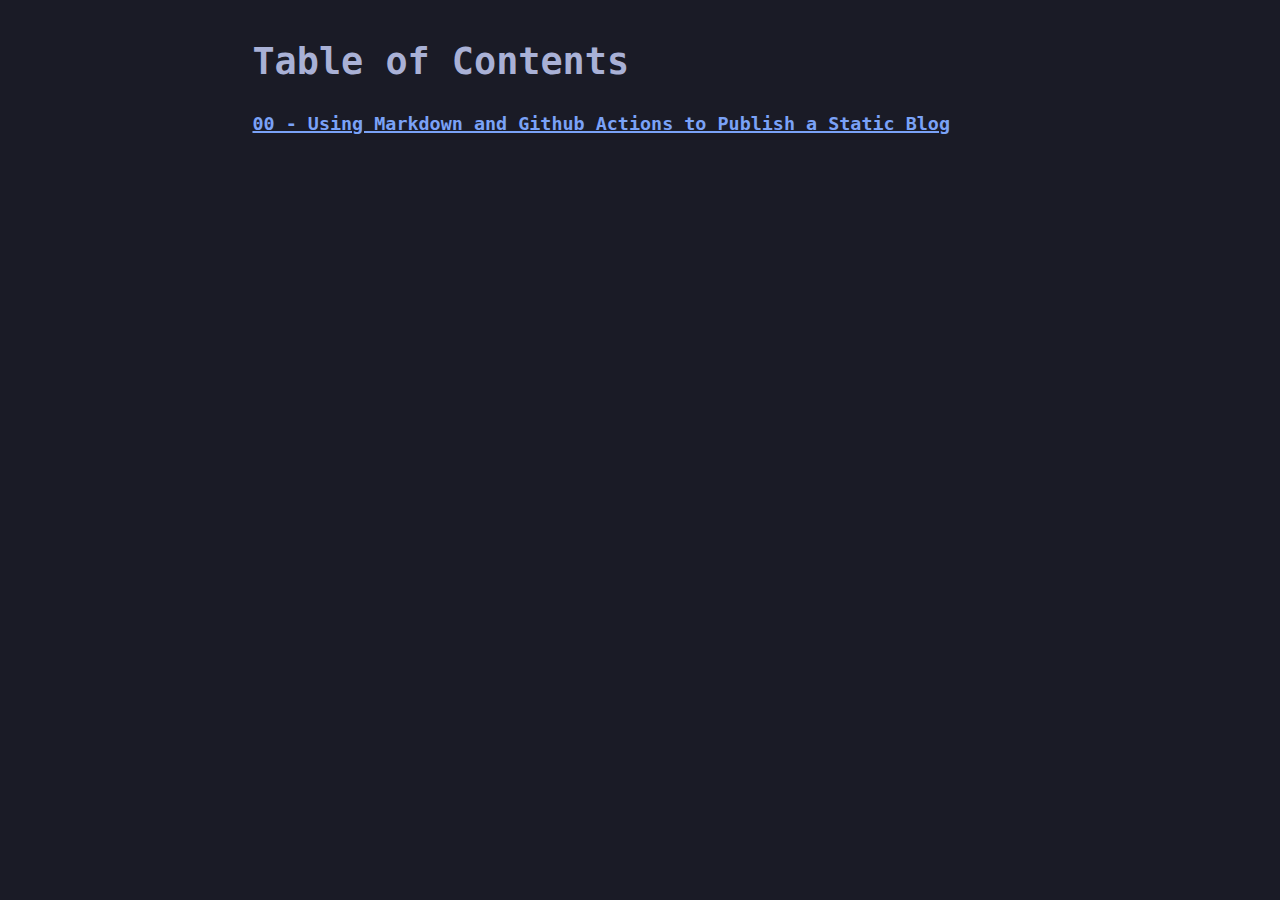
<file: index.html>
<!DOCTYPE html>
<html lang="en">
  <head>
    <title>Table of Contents</title>
    <meta charset="UTF-8">
    <link href="css/style.css" rel="stylesheet">
  </head>
  <body>
    <h1>Table of Contents</h1>
    <p><a href="00.html">00 - Using Markdown and Github Actions to Publish a Static Blog</a></p>
  </body>
</html>
</file>
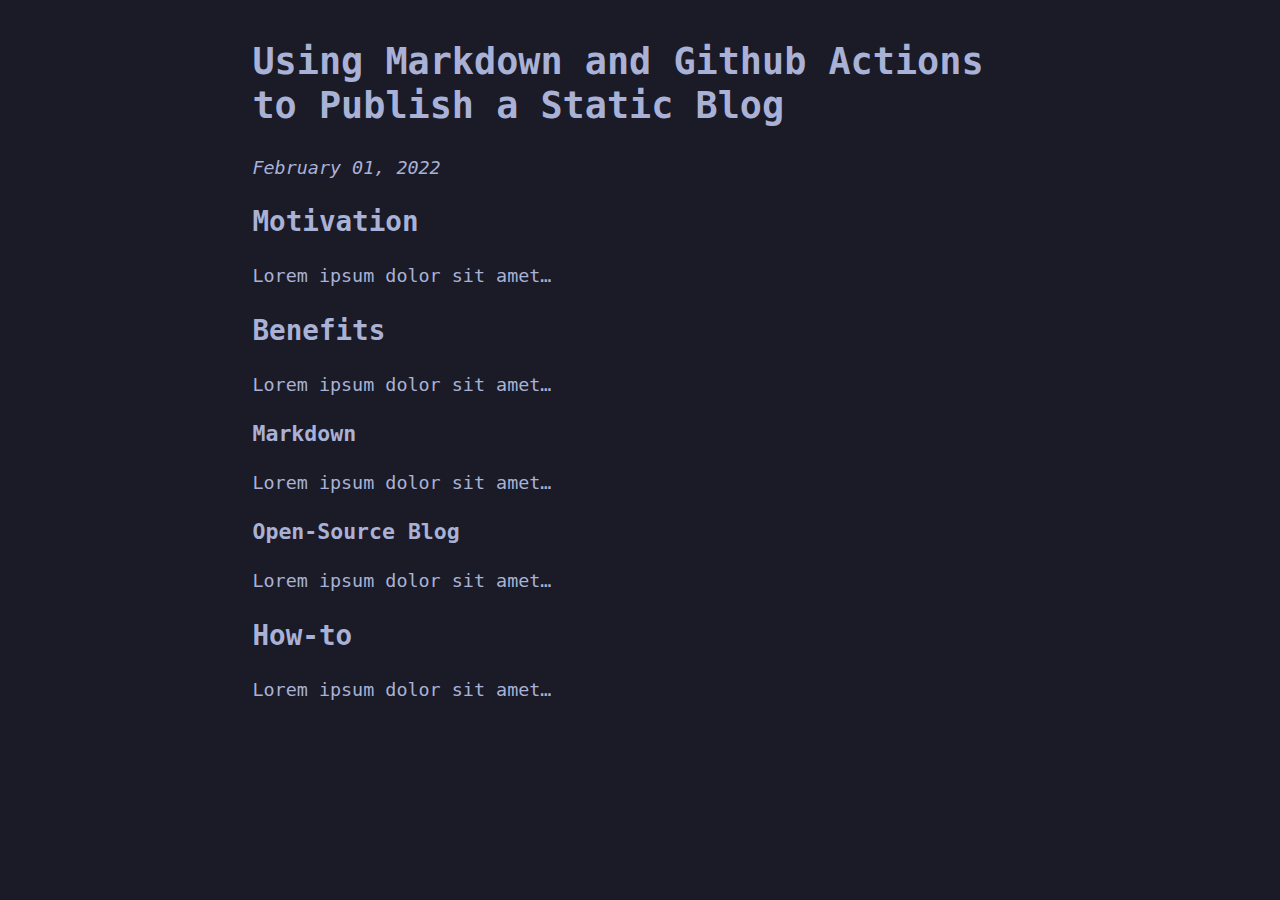
<file: 00 - Using Markdown and Github Actions to Publish a Static Blog.html>
<!DOCTYPE html>
<html lang="en">
  <head>
    <meta charset="UTF-8">
    <meta name="author" content="Cole Brooks">
    <meta name="date" content='2022-02-01'>

    <link href="css/style.css" rel="stylesheet">
    <title>Using Markdown and Github Actions to Publish a Static Blog</title>
  </head>
  <body>
    <h1>Using Markdown and Github Actions to Publish a Static Blog</h1>
    <time>February 01, 2022</time>
    <h2 id="motivation">Motivation</h2>
    <p>Lorem ipsum dolor sit amet…</p>
    <h2 id="benefits">Benefits</h2>
    <p>Lorem ipsum dolor sit amet…</p>
    <h3 id="markdown">Markdown</h3>
    <p>Lorem ipsum dolor sit amet…</p>
    <h3 id="open-source-blog">Open-Source Blog</h3>
    <p>Lorem ipsum dolor sit amet…</p>
    <h2 id="how-to">How-to</h2>
    <p>Lorem ipsum dolor sit amet…</p>
  </body>
</html>
</file>
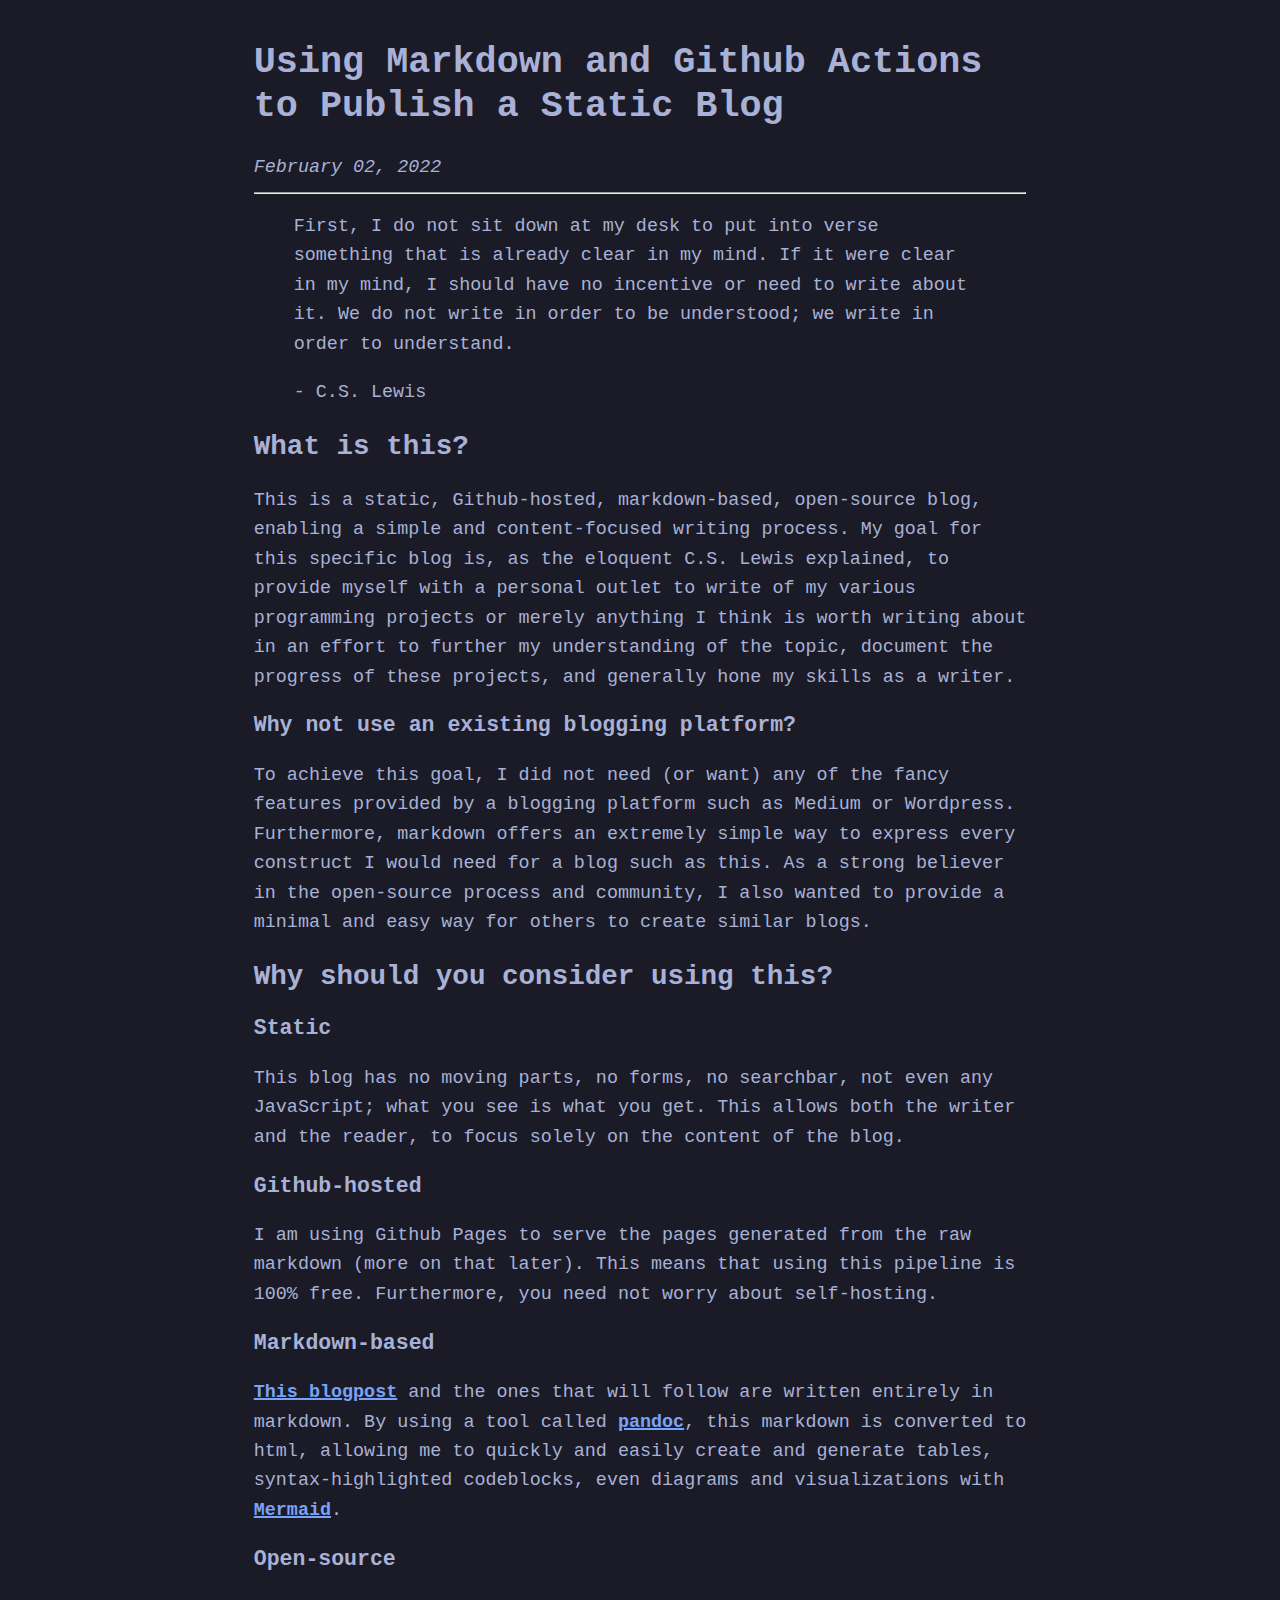
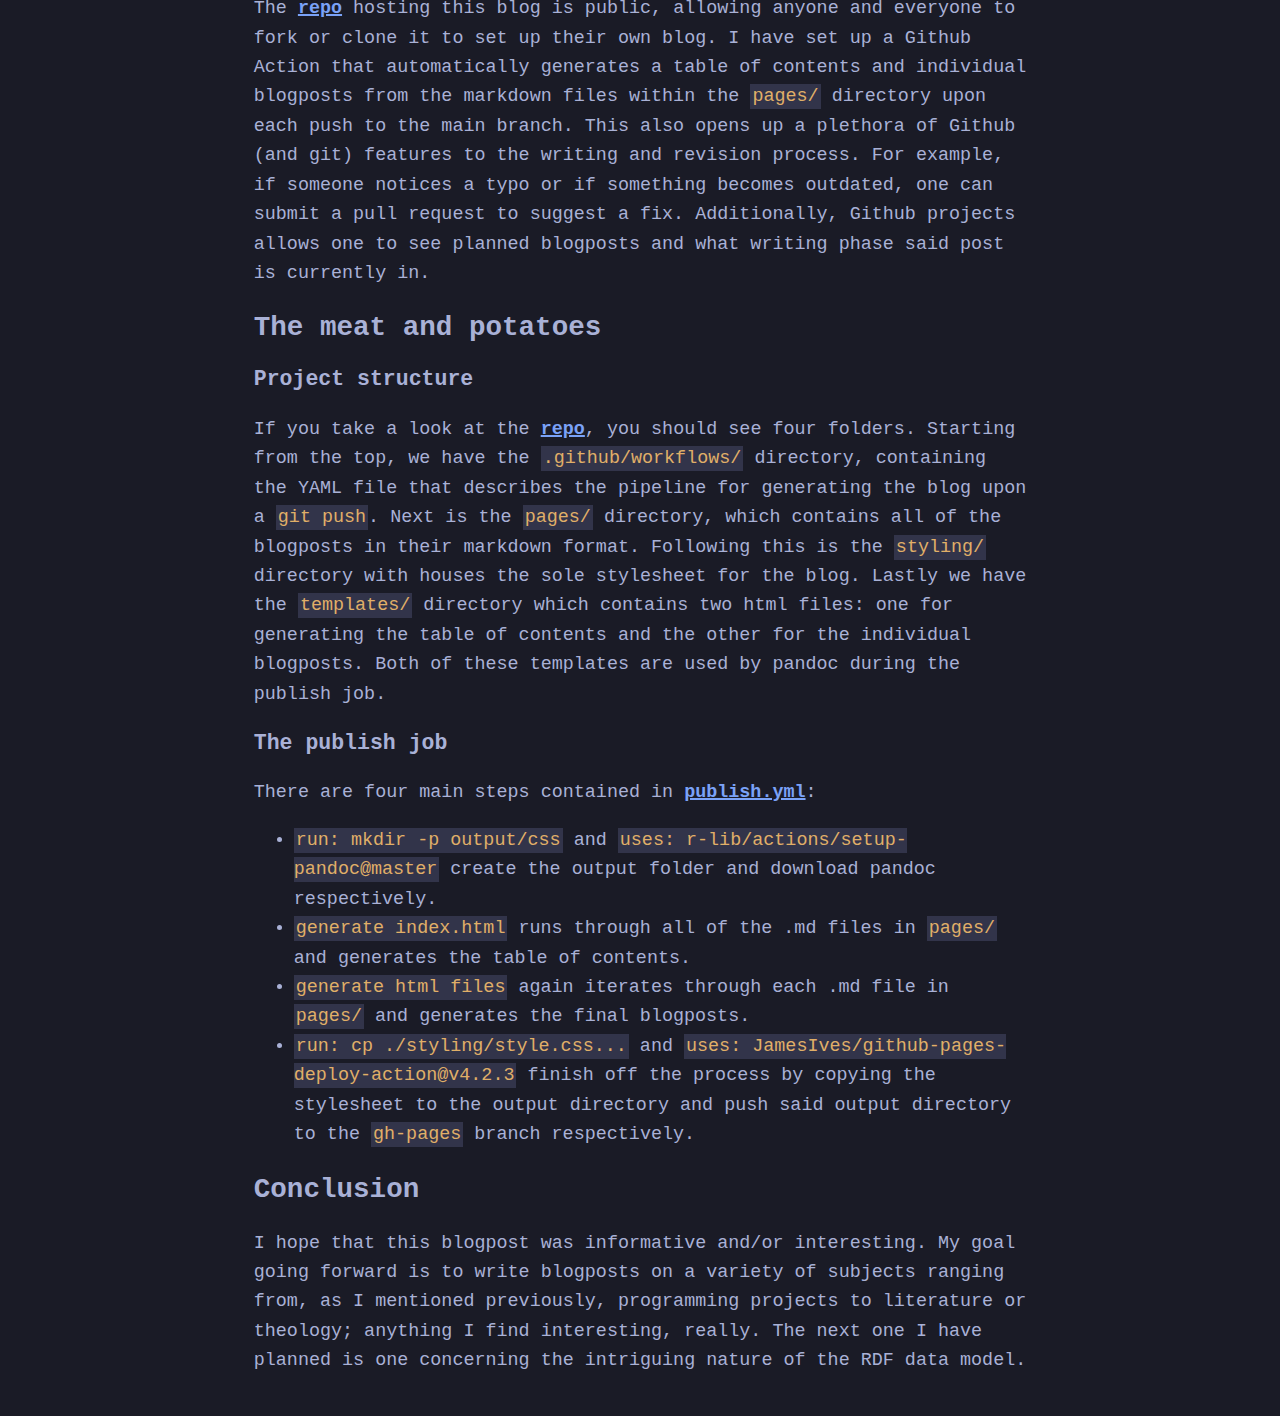
<file: 00.html>
<!DOCTYPE html>
<html lang="en">
  <head>
    <meta charset="UTF-8">
    <meta name="author" content="Cole Brooks">
    <meta name="date" content='2022-02-02'>

    <link href="css/style.css" rel="stylesheet">
    <title>Using Markdown and Github Actions to Publish a Static Blog</title>
  </head>
  <body>
    <h1>Using Markdown and Github Actions to Publish a Static Blog</h1>
    <time>February 02, 2022</time>
    <hr/>
    <blockquote>
    <p>First, I do not sit down at my desk to put into verse something that is already clear in my mind. If it were clear in my mind, I should have no incentive or need to write about it. We do not write in order to be understood; we write in order to understand.</p>
    <p>- C.S. Lewis</p>
    </blockquote>
    <h2 id="what-is-this">What is this?</h2>
    <p>This is a static, Github-hosted, markdown-based, open-source blog, enabling a simple and content-focused writing process. My goal for this specific blog is, as the eloquent C.S. Lewis explained, to provide myself with a personal outlet to write of my various programming projects or merely anything I think is worth writing about in an effort to further my understanding of the topic, document the progress of these projects, and generally hone my skills as a writer.</p>
    <h3 id="why-not-use-an-existing-blogging-platform">Why not use an existing blogging platform?</h3>
    <p>To achieve this goal, I did not need (or want) any of the fancy features provided by a blogging platform such as Medium or Wordpress. Furthermore, markdown offers an extremely simple way to express every construct I would need for a blog such as this. As a strong believer in the open-source process and community, I also wanted to provide a minimal and easy way for others to create similar blogs.</p>
    <h2 id="why-should-you-consider-using-this">Why should you consider using this?</h2>
    <h3 id="static">Static</h3>
    <p>This blog has no moving parts, no forms, no searchbar, not even any JavaScript; what you see is what you get. This allows both the writer and the reader, to focus solely on the content of the blog.</p>
    <h3 id="github-hosted">Github-hosted</h3>
    <p>I am using Github Pages to serve the pages generated from the raw markdown (more on that later). This means that using this pipeline is 100% free. Furthermore, you need not worry about self-hosting.</p>
    <h3 id="markdown-based">Markdown-based</h3>
    <p><a href="https://github.com/CoBrooks/blog/blob/main/pages/00%20-%20Using%20Markdown%20and%20Github%20Actions%20to%20Publish%20a%20Static%20Blog.md">This blogpost</a> and the ones that will follow are written entirely in markdown. By using a tool called <a href="https://pandoc.org/">pandoc</a>, this markdown is converted to html, allowing me to quickly and easily create and generate tables, syntax-highlighted codeblocks, even diagrams and visualizations with <a href="https://mermaid-js.github.io/mermaid/">Mermaid</a>.</p>
    <h3 id="open-source">Open-source</h3>
    <p>The <a href="https://github.com/CoBrooks/blog">repo</a> hosting this blog is public, allowing anyone and everyone to fork or clone it to set up their own blog. I have set up a Github Action that automatically generates a table of contents and individual blogposts from the markdown files within the <code>pages/</code> directory upon each push to the main branch. This also opens up a plethora of Github (and git) features to the writing and revision process. For example, if someone notices a typo or if something becomes outdated, one can submit a pull request to suggest a fix. Additionally, Github projects allows one to see planned blogposts and what writing phase said post is currently in.</p>
    <h2 id="the-meat-and-potatoes">The meat and potatoes</h2>
    <h3 id="project-structure">Project structure</h3>
    <p>If you take a look at the <a href="https://github.com/CoBrooks/blog">repo</a>, you should see four folders. Starting from the top, we have the <code>.github/workflows/</code> directory, containing the YAML file that describes the pipeline for generating the blog upon a <code>git push</code>. Next is the <code>pages/</code> directory, which contains all of the blogposts in their markdown format. Following this is the <code>styling/</code> directory with houses the sole stylesheet for the blog. Lastly we have the <code>templates/</code> directory which contains two html files: one for generating the table of contents and the other for the individual blogposts. Both of these templates are used by pandoc during the publish job.</p>
    <h3 id="the-publish-job">The publish job</h3>
    <p>There are four main steps contained in <a href="https://github.com/CoBrooks/blog/blob/main/.github/workflows/publish.yml">publish.yml</a>:</p>
    <ul>
    <li><code>run: mkdir -p output/css</code> and <code>uses: r-lib/actions/setup-pandoc@master</code> create the output folder and download pandoc respectively.</li>
    <li><code>generate index.html</code> runs through all of the .md files in <code>pages/</code> and generates the table of contents.</li>
    <li><code>generate html files</code> again iterates through each .md file in <code>pages/</code> and generates the final blogposts.</li>
    <li><code>run: cp ./styling/style.css...</code> and <code>uses: JamesIves/github-pages-deploy-action@v4.2.3</code> finish off the process by copying the stylesheet to the output directory and push said output directory to the <code>gh-pages</code> branch respectively.</li>
    </ul>
    <h2 id="conclusion">Conclusion</h2>
    <p>I hope that this blogpost was informative and/or interesting. My goal going forward is to write blogposts on a variety of subjects ranging from, as I mentioned previously, programming projects to literature or theology; anything I find interesting, really. The next one I have planned is one concerning the intriguing nature of the RDF data model.</p>
  </body>
</html>
</file>
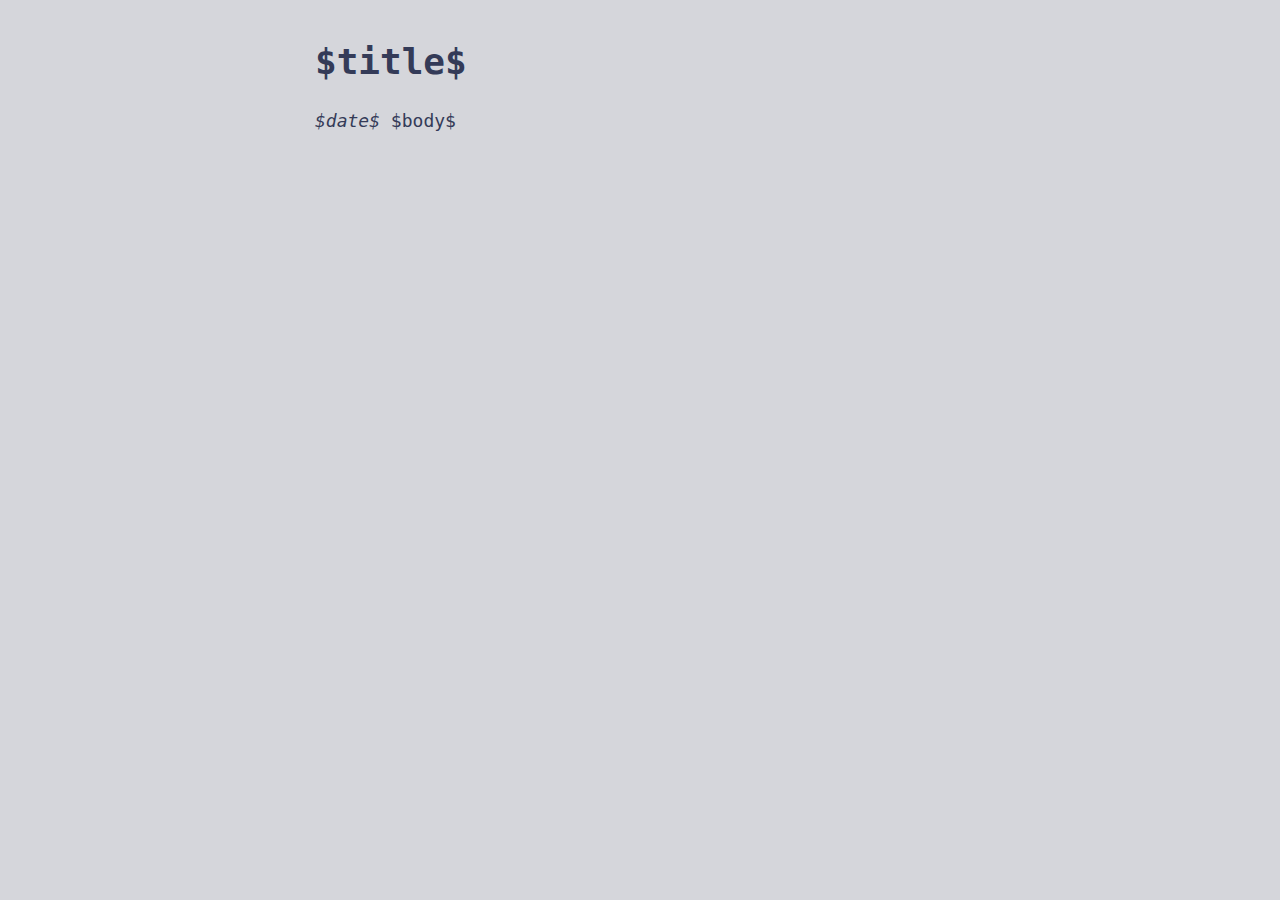
<file: template.html>
<!DOCTYPE html>
<html lang="en">
  <head>
    <meta charset="UTF-8">
    <meta name="author" content="Cole Brooks">
    <meta name="date" content='$date-meta$'>

    <link href="style.css" rel="stylesheet">
    <title>$title$</title>
  </head>
  <body>
    <h1>$title$</h1>
    <time>$date$</time>
    $body$
  </body>
</html>
</file>
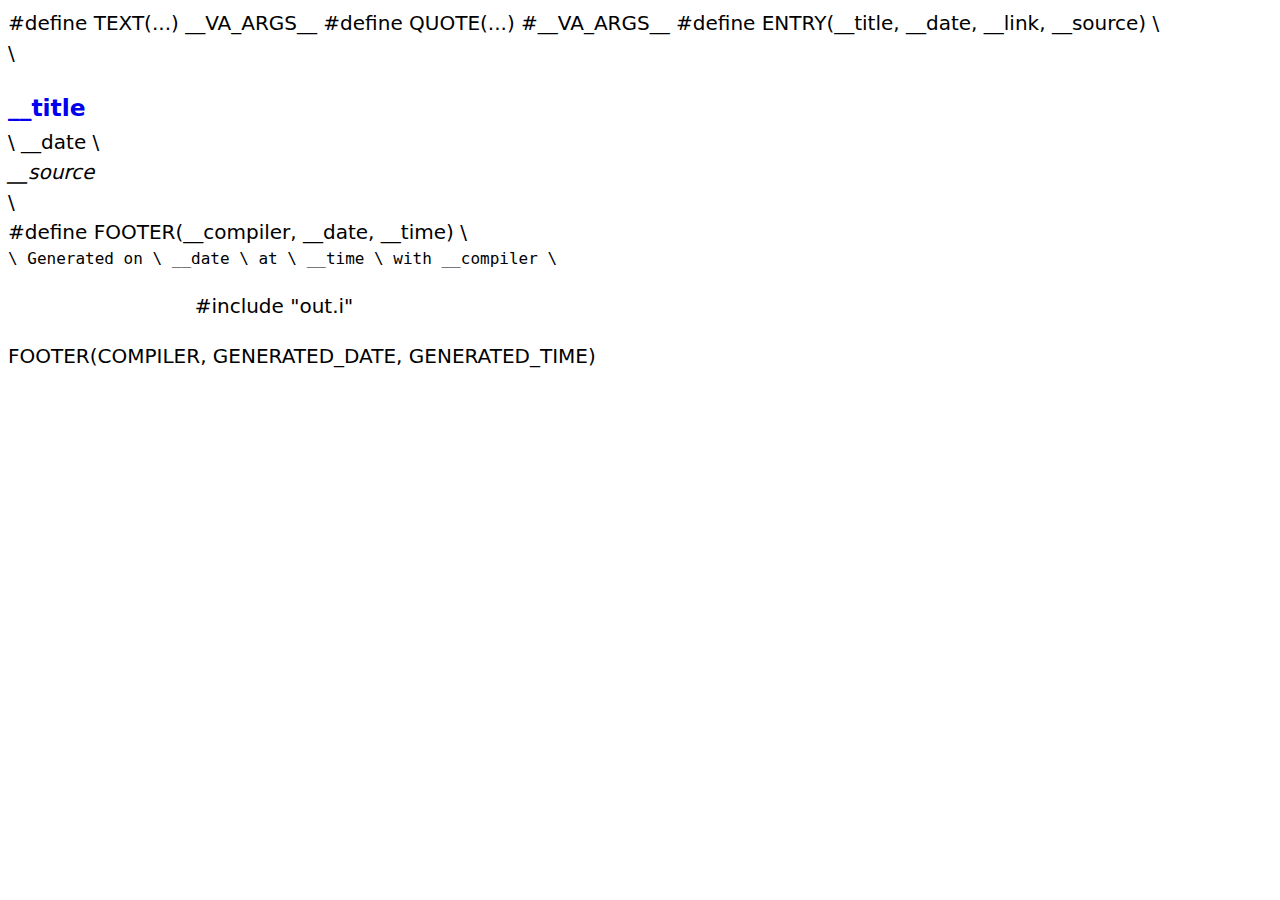
<file: blogroll/template.html>
#define TEXT(...) __VA_ARGS__
#define QUOTE(...) #__VA_ARGS__

#define ENTRY(__title, __date, __link, __source)  \
  <li>                                            \
    <h3><a href=__link>__title</a></h3>           \
    <time datetime=QUOTE(__date)>__date</time>    \
    <address rel="author">__source</address>      \
  </li>

#define FOOTER(__compiler, __date, __time)      \
  <footer>                                      \
    Generated on                                \
    <time datetime=QUOTE(__date)>__date</time>  \
    at                                          \
    <time datetime=QUOTE(__time)>__time</time>  \
    with __compiler                             \
  </footer>

<!doctype html>
<html>
<head>
  <title>Blogroll</title>
  <meta name="viewport" content="width=device-width, initial-scale=1" />
<style rel="text/css">
  :root {
    color-scheme: light dark;
  }
  main {
    margin-inline: auto;
    max-width: min(70ch, 100% - 4rem);
  }
  body {
    font-family: "Segoe UI", system-ui;
    font-size: 1.25rem;
    line-height: 1.5;
  }
  ul {
    padding: 0;
  }
  li {
    list-style: none;
  }
  li > h3 {
    margin-bottom: 0;
  }
  a {
    text-decoration: none;
  }
  footer {
    font-size: 1.0rem;
    font-family: monospace;
  }
</style>
</head>
<body>
  <main>
    <ul>
      #include "out.i"
    </ul>
  </main>
  FOOTER(COMPILER, GENERATED_DATE, GENERATED_TIME)
</body>
</html>
</file>
<file: css/style.css>
:root {
  --bg:      #1a1b26;
  --fg:      #a9b1d6;
  --black:   #32344a;
  --red:     #f7768e;
  --green:   #9ece6a;
  --yellow:  #e0af68;
  --blue:    #7aa2f7;
  --magenta: #ad8ee6;
  --cyan:    #449dab;
  --white:   #787c99;
  
  line-height: 1.6;
  font-size: 1.15rem;
  font-family: monospace;

  color: var(--fg);
  background-color: var(--bg);
}

a {
  color: var(--blue);
  text-decoration: 2px solid underline var(--blue);
  font-weight: bold;
}

hr {
  color: var(--black);
}

body {
  margin: 40px auto;
  max-width: 70ch;
  padding: 0;
}

code {
  background-color: var(--black);
  color: var(--yellow);
  padding: 2px;
}

h1, h2, h3 {
  line-height: 1.2;
}

time {
  font-style: italic;
}
</file>
<file: style.css>
body {
  margin: 40px auto;
  max-width: 650px;
  padding: 0;

  color: #343B58;
  background-color: #D5D6DB;

  line-height: 1.6;
  font-size: 18px;
  font-family: monospace;
}

@media (prefers-color-scheme: dark) {
  body {
    color: #A9B1D6;
    background-color: #1A1B26;
  }
}

.sourceCode {
  padding: 4px;
  margin: 0;

  background-color: #24283B;
  color: unset;
}

h1 {
  line-height: 1.2;
}

a {
  color: inherit;
  text-decoration: underline 2px double #7AA2F7;
  font-weight: bold;
}

time {
  font-style: italic;
}

hr {
  color: #444B6A;
}
</file>
